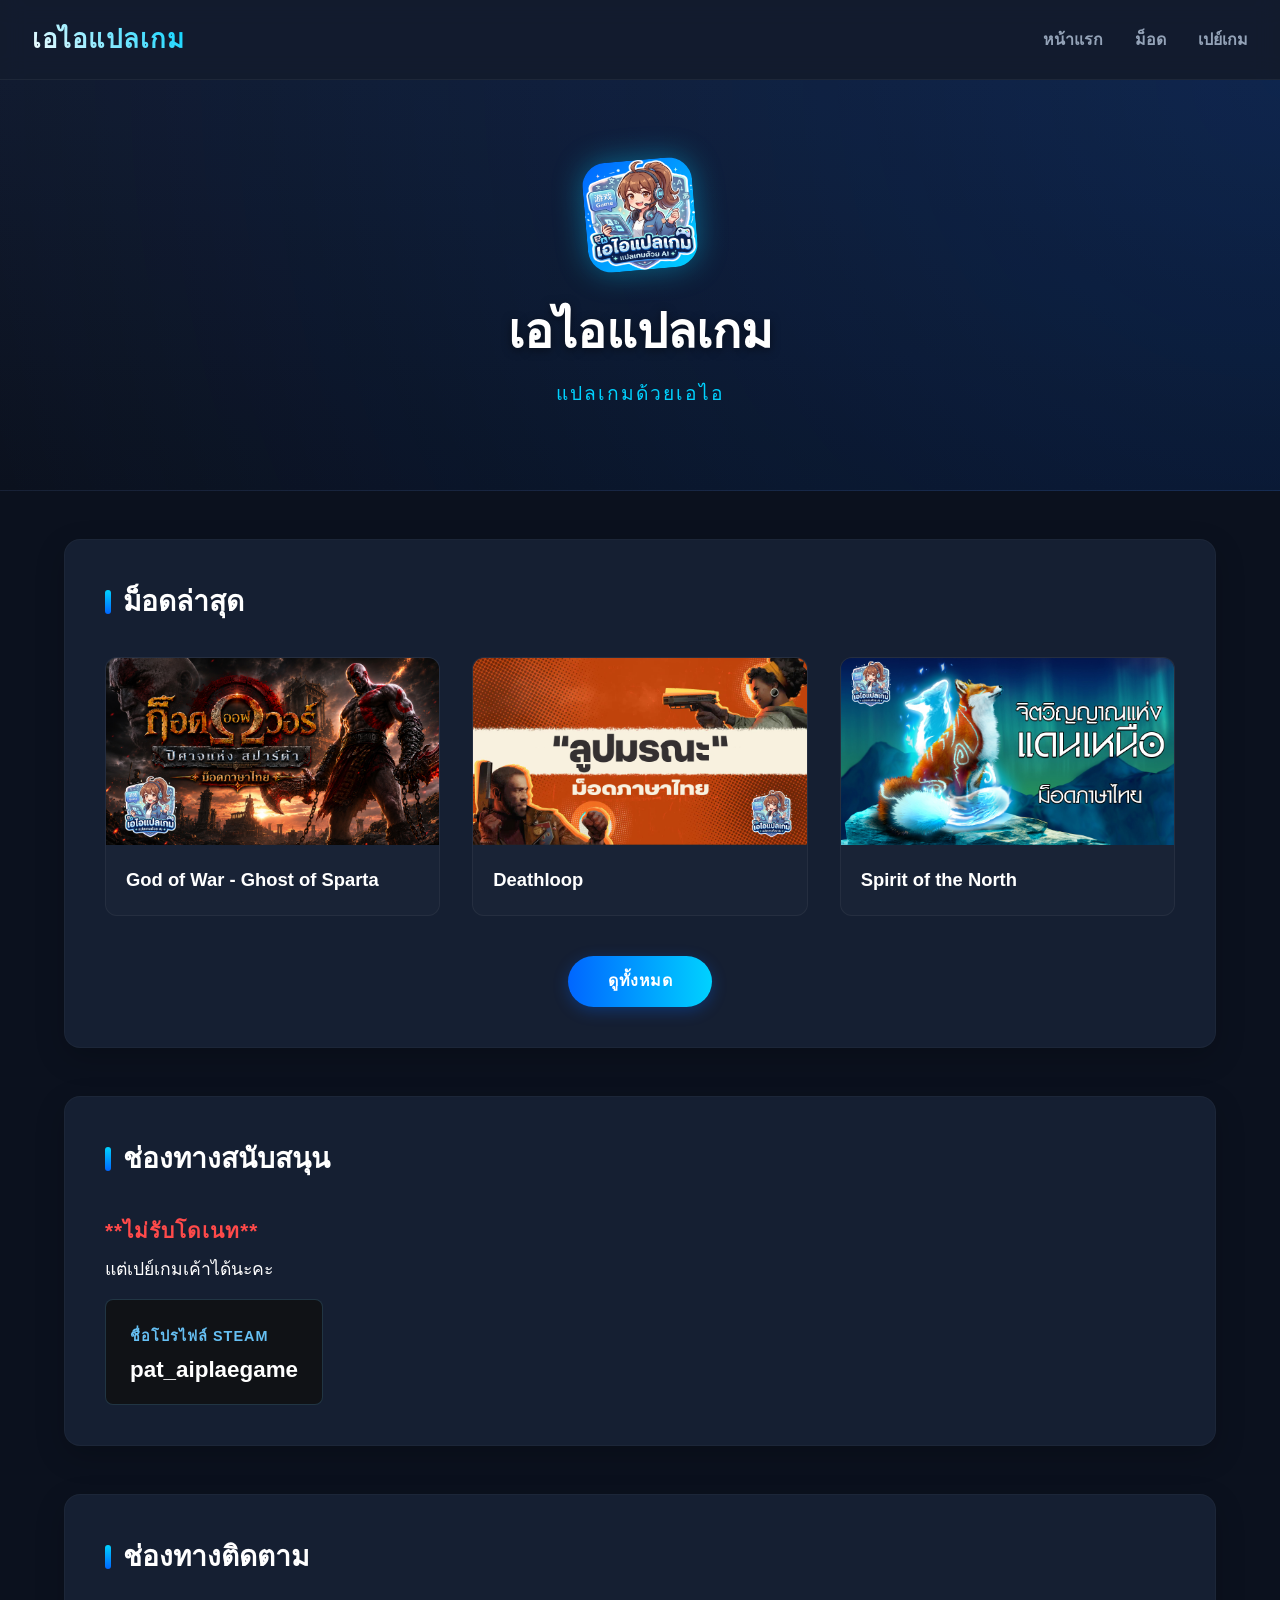
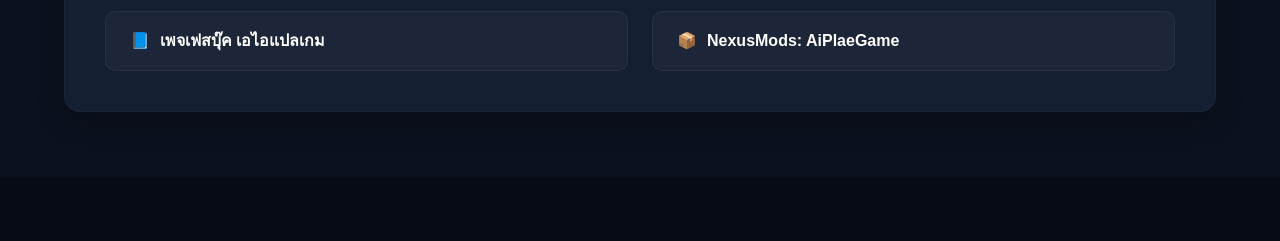
<file: index.html>
<!DOCTYPE html>
<html lang="th">
<head>
    <meta charset="UTF-8">
    <meta name="viewport" content="width=device-width, initial-scale=1.0">
    <title>เอไอแปลเกม - หน้าแรก</title>
    <link rel="stylesheet" href="style.css">
</head>
<body>

    <!-- Navbar -->
    <nav class="navbar">
        <a href="index.html" class="brand">เอไอแปลเกม</a>
        <ul class="nav-links">
            <li><a href="index.html">หน้าแรก</a></li>
            <li><a href="mods.html">ม็อด</a></li>
            <li><a href="donate.html">เปย์เกม</a></li>
        </ul>
    </nav>

    <!-- Header -->
    <header class="header">
        <!-- เปลี่ยนมาเรียกใช้รูปภาพโลโก้ตามต้องการ -->
        <img class="header-logo" src="./data/logo.png" alt="เอไอแปลเกม Logo">
        <div class="header-text">
            <h1>เอไอแปลเกม</h1>
            <p>แปลเกมด้วยเอไอ</p>
        </div>
    </header>

    <div class="container">
        
        <!-- ม็อดล่าสุด -->
        <section>
            <h2>ม็อดล่าสุด</h2>
            <div id="latest-mods-grid" class="mod-grid">
                <!-- ดึงข้อมูลมาจาก JavaScript -->
            </div>
            <div class="btn-center">
                <a href="mods.html" class="btn">ดูทั้งหมด</a>
            </div>
        </section>

        <!-- ช่องทางสนับสนุน -->
        <section>
            <h2>ช่องทางสนับสนุน</h2>
            <div class="info-box">
                <p class="highlight-red">**ไม่รับโดเนท**</p>
                <p style="font-size: 1.1rem; color: var(--white); margin-bottom: 1rem;">แต่เปย์เกมเค้าได้นะคะ</p>
                <div class="steam-name-box" style="margin-top: 0;">
                    <div>
                        <span class="steam-label">ชื่อโปรไฟล์ Steam</span>
                        <div style="color: var(--white); font-weight: bold;">pat_aiplaegame</div>
                    </div>
                </div>
            </div>
        </section>

        <!-- ช่องทางติดตาม -->
        <section>
            <h2>ช่องทางติดตาม</h2>
            <ul class="social-links">
                <li class="social-item">
                    <a href="https://www.facebook.com/profile.php?id=61590584616206" target="_blank">
                        <span style="margin-right: 10px;">📘</span> เพจเฟสบุ๊ค เอไอแปลเกม
                    </a>
                </li>
                <li class="social-item">
                    <a href="https://www.nexusmods.com/profile/AiPlaeGame" target="_blank">
                        <span style="margin-right: 10px;">📦</span> NexusMods: AiPlaeGame
                    </a>
                </li>
            </ul>
        </section>

    </div>

    <!-- Footer -->
    <footer></footer>

    <script src="script.js"></script>
</body>
</html>
</file>
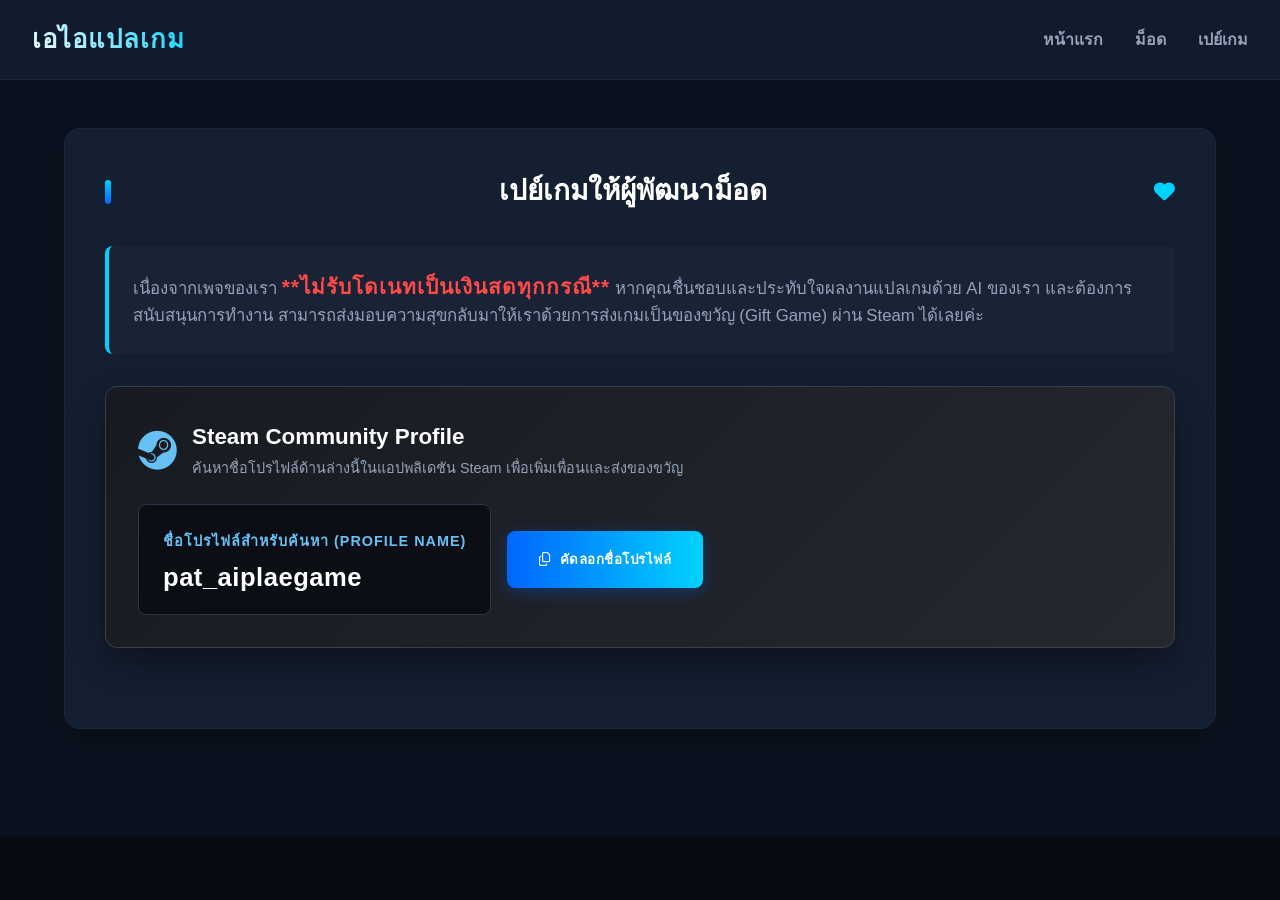
<file: donate.html>
<!DOCTYPE html>
<html lang="th">
<head>
    <meta charset="UTF-8">
    <meta name="viewport" content="width=device-width, initial-scale=1.0">
    <title>เปย์เกม - เอไอแปลเกม</title>
    <link rel="stylesheet" href="https://cdnjs.cloudflare.com/ajax/libs/font-awesome/6.4.0/css/all.min.css">
    <link rel="stylesheet" href="style.css">
</head>
<body>

    <!-- Navbar -->
    <nav class="navbar">
        <a href="index.html" class="brand">เอไอแปลเกม</a>
        <ul class="nav-links">
            <li><a href="index.html">หน้าแรก</a></li>
            <li><a href="mods.html">ม็อด</a></li>
            <li><a href="donate.html">เปย์เกม</a></li>
        </ul>
    </nav>

    <div class="container">
        <section>
            <h2 style="justify-content: space-between;">
                <span>เปย์เกมให้ผู้พัฒนาม็อด</span>
                <i class="fas fa-heart" style="color: var(--primary-blue); font-size: 1.3rem;"></i>
            </h2>
            
            <div class="info-box" style="margin-bottom: 2rem; background: rgba(255, 255, 255, 0.02); padding: 1.5rem; border-radius: 8px; border-left: 4px solid var(--primary-blue);">
                <p>เนื่องจากเพจของเรา <span class="highlight-red">**ไม่รับโดเนทเป็นเงินสดทุกกรณี**</span> หากคุณชื่นชอบและประทับใจผลงานแปลเกมด้วย AI ของเรา และต้องการสนับสนุนการทำงาน สามารถส่งมอบความสุขกลับมาให้เราด้วยการส่งเกมเป็นของขวัญ (Gift Game) ผ่าน Steam ได้เลยค่ะ</p>
            </div>

            <!-- หน้าตาการ์ดดีไซน์ Steam แบบพรีเมียม -->
            <div class="steam-card">
                <div style="display: flex; align-items: center; gap: 15px; margin-bottom: 1rem;">
                    <i class="fab fa-steam" style="font-size: 2.5rem; color: #66c0f4;"></i>
                    <div>
                        <h3 style="color: #ffffff; margin: 0; font-size: 1.4rem;">Steam Community Profile</h3>
                        <p style="color: #94a3b8; font-size: 0.9rem; margin-top: 2px;">ค้นหาชื่อโปรไฟล์ด้านล่างนี้ในแอปพลิเดชัน Steam เพื่อเพิ่มเพื่อนและส่งของขวัญ</p>
                    </div>
                </div>
                
                <div style="display: flex; flex-wrap: wrap; gap: 1rem; align-items: center; margin-top: 1.5rem;">
                    <div class="steam-name-box" style="margin-top: 0; background: #0b0e14; border: 1px solid #2a3547;">
                        <div>
                            <span class="steam-label">ชื่อโปรไฟล์สำหรับค้นหา (Profile Name)</span>
                            <div id="steam-username" style="color: #ffffff; font-weight: 800; font-size: 1.6rem; letter-spacing: 0.5px;">pat_aiplaegame</div>
                        </div>
                    </div>
                    <!-- ปุ่มสำหรับ Copy ชื่อโปรไฟล์อัตโนมัติ -->
                    <button onclick="copySteamName()" class="btn" style="padding: 1.1rem 2rem; border-radius: 8px; cursor: pointer; border: none; display: inline-flex; align-items: center; gap: 8px;">
                        <i class="far fa-copy"></i> คัดลอกชื่อโปรไฟล์
                    </button>
                </div>
            </div>

            </div>
        </section>
    </div>

    <footer></footer>

</body>
</html>
</file>
<file: style.css>
:root {
    --bg-dark: #0b111e;
    --bg-card: #151f32;
    --primary-blue: #00d2ff;
    --deep-blue: #0066ff;
    --accent-glow: rgba(0, 210, 255, 0.4);
    --text-main: #f0f4f8;
    --text-muted: #94a3b8;
    --text-danger: #ff4a4a;
    --white: #ffffff;
}

@import url('https://fonts.googleapis.com/css2?family=Google+Sans:ital,opsz,wght@0,17..18,400..700;1,17..18,400..700&display=swap');

* {
    box-sizing: border-box;
    
    margin: 0;
    padding: 0;
    font-family: "Google Sans", sans-serif;
}

body {
    background-color: var(--bg-dark);
    color: var(--text-main);
    display: flex;
    flex-direction: column;
    min-height: 100vh;
    line-height: 1.6;
}

/* Navbar */
.navbar {
    background-color: rgba(21, 31, 50, 0.8);
    backdrop-filter: blur(12px);
    border-bottom: 1px solid rgba(255, 255, 255, 0.05);
    padding: 1.2rem 2rem;
    display: flex;
    justify-content: space-between;
    align-items: center;
    position: sticky;
    top: 0;
    z-index: 100;
}

.navbar .brand {
    color: var(--white);
    font-size: 1.6rem;
    font-weight: 800;
    text-decoration: none;
    letter-spacing: 1px;
    background: linear-gradient(45deg, var(--white), var(--primary-blue));
    -webkit-background-clip: text;
    -webkit-text-fill-color: transparent;
}

.nav-links {
    list-style: none;
    display: flex;
    gap: 2rem;
}

.nav-links a {
    color: var(--text-muted);
    text-decoration: none;
    font-weight: 600;
    font-size: 1rem;
    transition: all 0.3s ease;
    position: relative;
    padding: 0.5rem 0;
}

.nav-links a:hover {
    color: var(--primary-blue);
}

.nav-links a::after {
    content: '';
    position: absolute;
    bottom: 0;
    left: 0;
    width: 0;
    height: 2px;
    background-color: var(--primary-blue);
    transition: width 0.3s ease;
}

.nav-links a:hover::after {
    width: 100%;
}

/* Header */
.header {
    background: radial-gradient(circle at top right, rgba(0, 102, 255, 0.15), transparent),
                linear-gradient(180deg, #111a2e 0%, var(--bg-dark) 100%);
    padding: 5rem 2rem;
    text-align: center;
    display: flex;
    flex-direction: column;
    align-items: center;
    gap: 1.5rem;
    border-bottom: 1px solid rgba(255, 255, 255, 0.03);
}

.header-logo {
    width: 110px;
    height: 110px;
    background: linear-gradient(135deg, var(--deep-blue), var(--primary-blue));
    border-radius: 24px;
    display: flex;
    align-items: center;
    justify-content: center;
    font-size: 3rem;
    box-shadow: 0 0 30px var(--accent-glow);
    transform: rotate(-5deg);
    transition: transform 0.3s ease;
}

.header:hover .header-logo {
    transform: rotate(0deg) scale(1.05);
}

.header-text h1 {
    font-size: 3rem;
    font-weight: 800;
    margin-bottom: 0.5rem;
    color: var(--white);
    text-shadow: 0 2px 10px rgba(0,0,0,0.5);
}

.header-text p {
    font-size: 1.2rem;
    color: var(--primary-blue);
    font-weight: 500;
    letter-spacing: 2px;
}

/* Container & Sections */
.container {
    max-width: 1200px;
    margin: 0 auto 4rem auto;
    padding: 0 1.5rem;
    width: 100%;
    flex: 1;
}

section {
    margin-top: 3rem;
    background: var(--bg-card);
    padding: 2.5rem;
    border-radius: 16px;
    border: 1px solid rgba(255, 255, 255, 0.03);
    box-shadow: 0 10px 30px rgba(0, 0, 0, 0.2);
}

section h2 {
    color: var(--white);
    font-size: 1.75rem;
    font-weight: 700;
    margin-bottom: 2rem;
    display: flex;
    align-items: center;
    gap: 0.75rem;
}

section h2::before {
    content: '';
    display: inline-block;
    width: 6px;
    height: 24px;
    background: linear-gradient(to bottom, var(--primary-blue), var(--deep-blue));
    border-radius: 4px;
}

/* Mod Cards Grid */
.mod-grid {
    display: grid;
    grid-template-columns: repeat(auto-fill, minmax(320px, 1fr));
    gap: 2rem;
}

.mod-card {
    background: rgba(255, 255, 255, 0.02);
    border: 1px solid rgba(255, 255, 255, 0.05);
    border-radius: 12px;
    overflow: hidden;
    transition: all 0.4s cubic-bezier(0.175, 0.885, 0.32, 1.275);
    text-decoration: none;
    color: inherit;
    display: flex;
    flex-direction: column;
}

.mod-card:hover {
    transform: translateY(-8px);
    border-color: var(--primary-blue);
    box-shadow: 0 12px 25px rgba(0, 210, 255, 0.15);
    background: rgba(255, 255, 255, 0.04);
}

.mod-card img {
    width: 100%;
    aspect-ratio: 16/9;
    object-fit: cover;
    transition: transform 0.5s ease;
}

.mod-card:hover img {
    transform: scale(1.03);
}

.mod-card h3 {
    padding: 1.25rem;
    font-size: 1.15rem;
    font-weight: 600;
    color: var(--white);
    flex-grow: 1;
}

/* Modern Button */
.btn-center {
    display: flex;
    justify-content: center;
    margin-top: 2.5rem;
}

.btn {
    background: linear-gradient(90deg, var(--deep-blue), var(--primary-blue));
    color: var(--white);
    padding: 0.8rem 2.5rem;
    border-radius: 30px;
    text-decoration: none;
    font-weight: 700;
    letter-spacing: 0.5px;
    transition: all 0.3s ease;
    box-shadow: 0 4px 15px rgba(0, 102, 255, 0.3);
}

.btn:hover {
    transform: translateY(-2px);
    box-shadow: 0 6px 20px var(--accent-glow);
    filter: brightness(1.1);
}

/* Content Information styles */
.info-box {
    font-size: 1.05rem;
    color: var(--text-muted);
}

.highlight-red {
    color: var(--text-danger);
    font-weight: 800;
    font-size: 1.3rem;
    letter-spacing: 1px;
    margin-bottom: 0.5rem;
}

.social-links {
    list-style: none;
    display: grid;
    grid-template-columns: repeat(auto-fit, minmax(250px, 1fr));
    gap: 1.5rem;
}

.social-item a {
    display: flex;
    align-items: center;
    padding: 1rem 1.5rem;
    background: rgba(255, 255, 255, 0.03);
    border: 1px solid rgba(255, 255, 255, 0.05);
    border-radius: 10px;
    color: var(--white);
    text-decoration: none;
    font-weight: 600;
    transition: all 0.3s ease;
}

.social-item a:hover {
    background: rgba(0, 210, 255, 0.08);
    border-color: var(--primary-blue);
    transform: translateX(5px);
}

/* Modern Steam Deck Card for Pay Game Page */
.steam-card {
    background: linear-gradient(135deg, #171a21 0%, #25282e 100%);
    color: #c7d5e0;
    padding: 2rem;
    border-radius: 12px;
    border: 1px solid #3a3f47;
    box-shadow: 0 15px 35px rgba(0,0,0,0.4);
    margin-bottom: 2.5rem;
}

.steam-name-box {
    margin-top: 1rem;
    font-size: 1.4rem;
    background: #101216;
    padding: 1rem 1.5rem;
    border-radius: 8px;
    display: inline-flex;
    align-items: center;
    gap: 1rem;
    border: 1px solid rgba(102, 192, 244, 0.2);
}

.steam-label {
    color: #66c0f4;
    font-weight: 700;
    font-size: 0.9rem;
    text-transform: uppercase;
    letter-spacing: 1px;
}

.wishlist-tag {
    display: inline-block;
    background: rgba(0, 210, 255, 0.1);
    color: var(--primary-blue);
    padding: 0.25rem 0.75rem;
    border-radius: 4px;
    font-size: 0.85rem;
    font-weight: 600;
    margin-top: 0.5rem;
}

/* Footer */
footer {
    background-color: #070b13;
    padding: 2rem;
    margin-top: auto;
    border-top: 1px solid rgba(255, 255, 255, 0.02);
}
</file>
